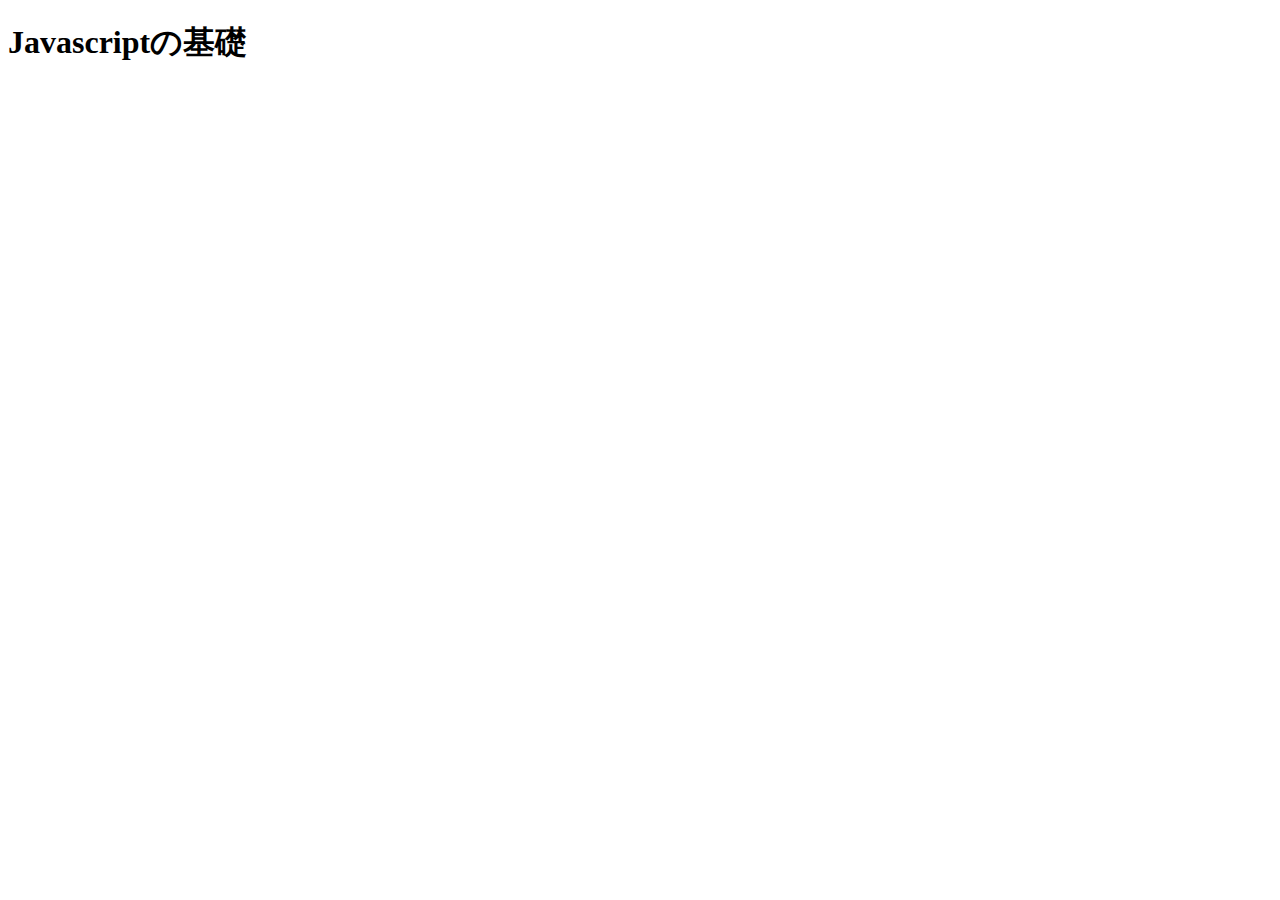
<file: sample62/index.html>
<!DOCTYPE html>
<html lang="en">
<head>
  <meta charset="UTF-8">
  <meta name="viewport" content="width=device-width, initial-scale=1.0">
  <title>Document</title>
</head>
<body>
  <h1>Javascriptの基礎</h1>
  <script src="main.js"></script>
</body>
</html>
</file>
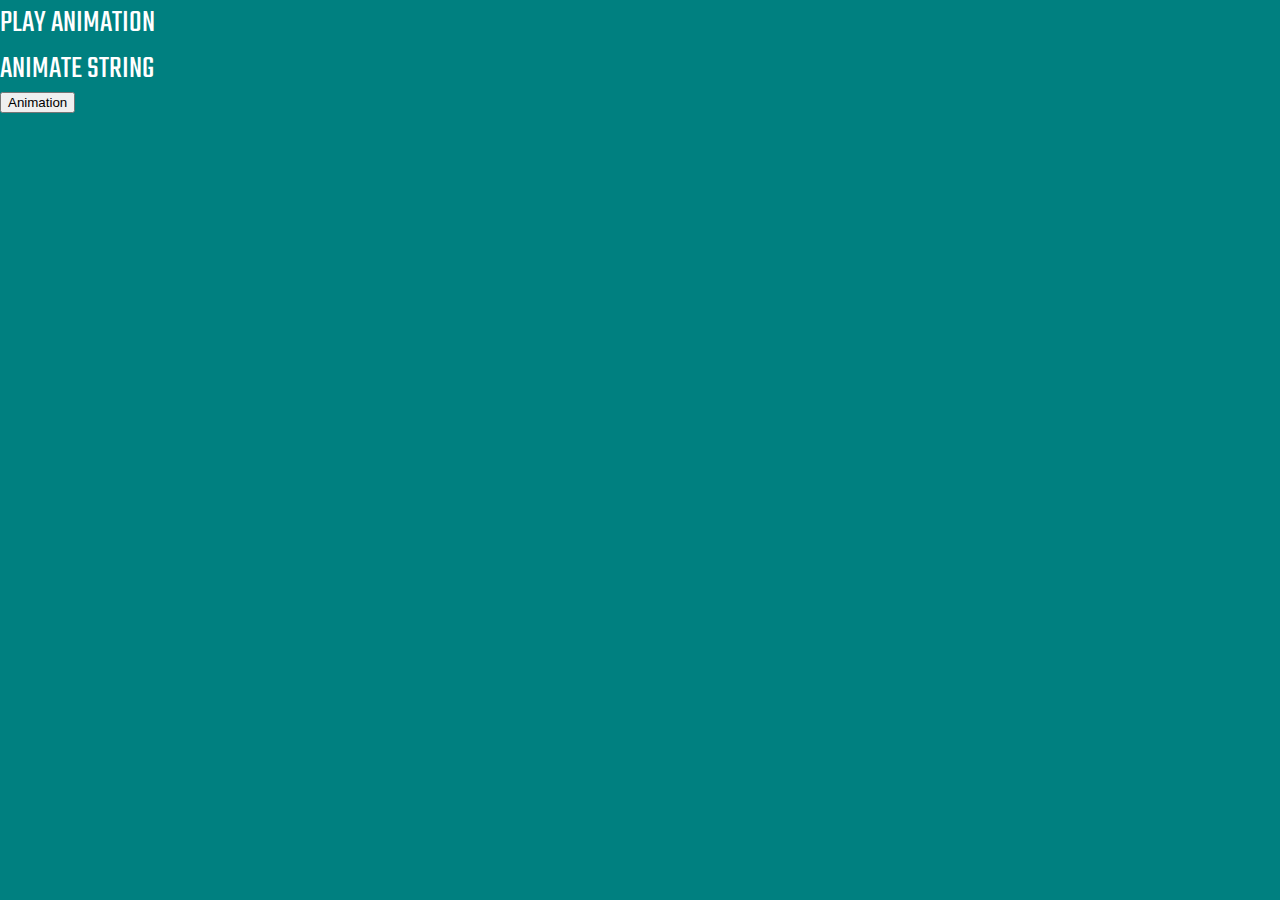
<file: sample70/index.html>
<!DOCTYPE html>
<html lang="en">
<head>
    <meta charset="UTF-8">
    <meta name="viewport" content="width=device-width, initial-scale=1.0">
    <meta http-equiv="X-UA-Compatible" content="ie=edge">
    <title>Document</title>
    <link rel="stylesheet" href="style.css">
    <link href="https://fonts.googleapis.com/css2?family=Teko:wght@500&display=swap" rel="stylesheet">
</head>
<body>
    <div id="container">
        <div class="animate-title">
            PLAY ANIMATION
        </div>
        <div class="animate-title-2">
            ANIMATE STRING
        </div>
        <button id="button">Animation</button>
    </div>
    <script src="https://cdnjs.cloudflare.com/ajax/libs/gsap/3.5.1/gsap.min.js"></script>
    <script src="main.js"></script>
</body>
</html>
</file>
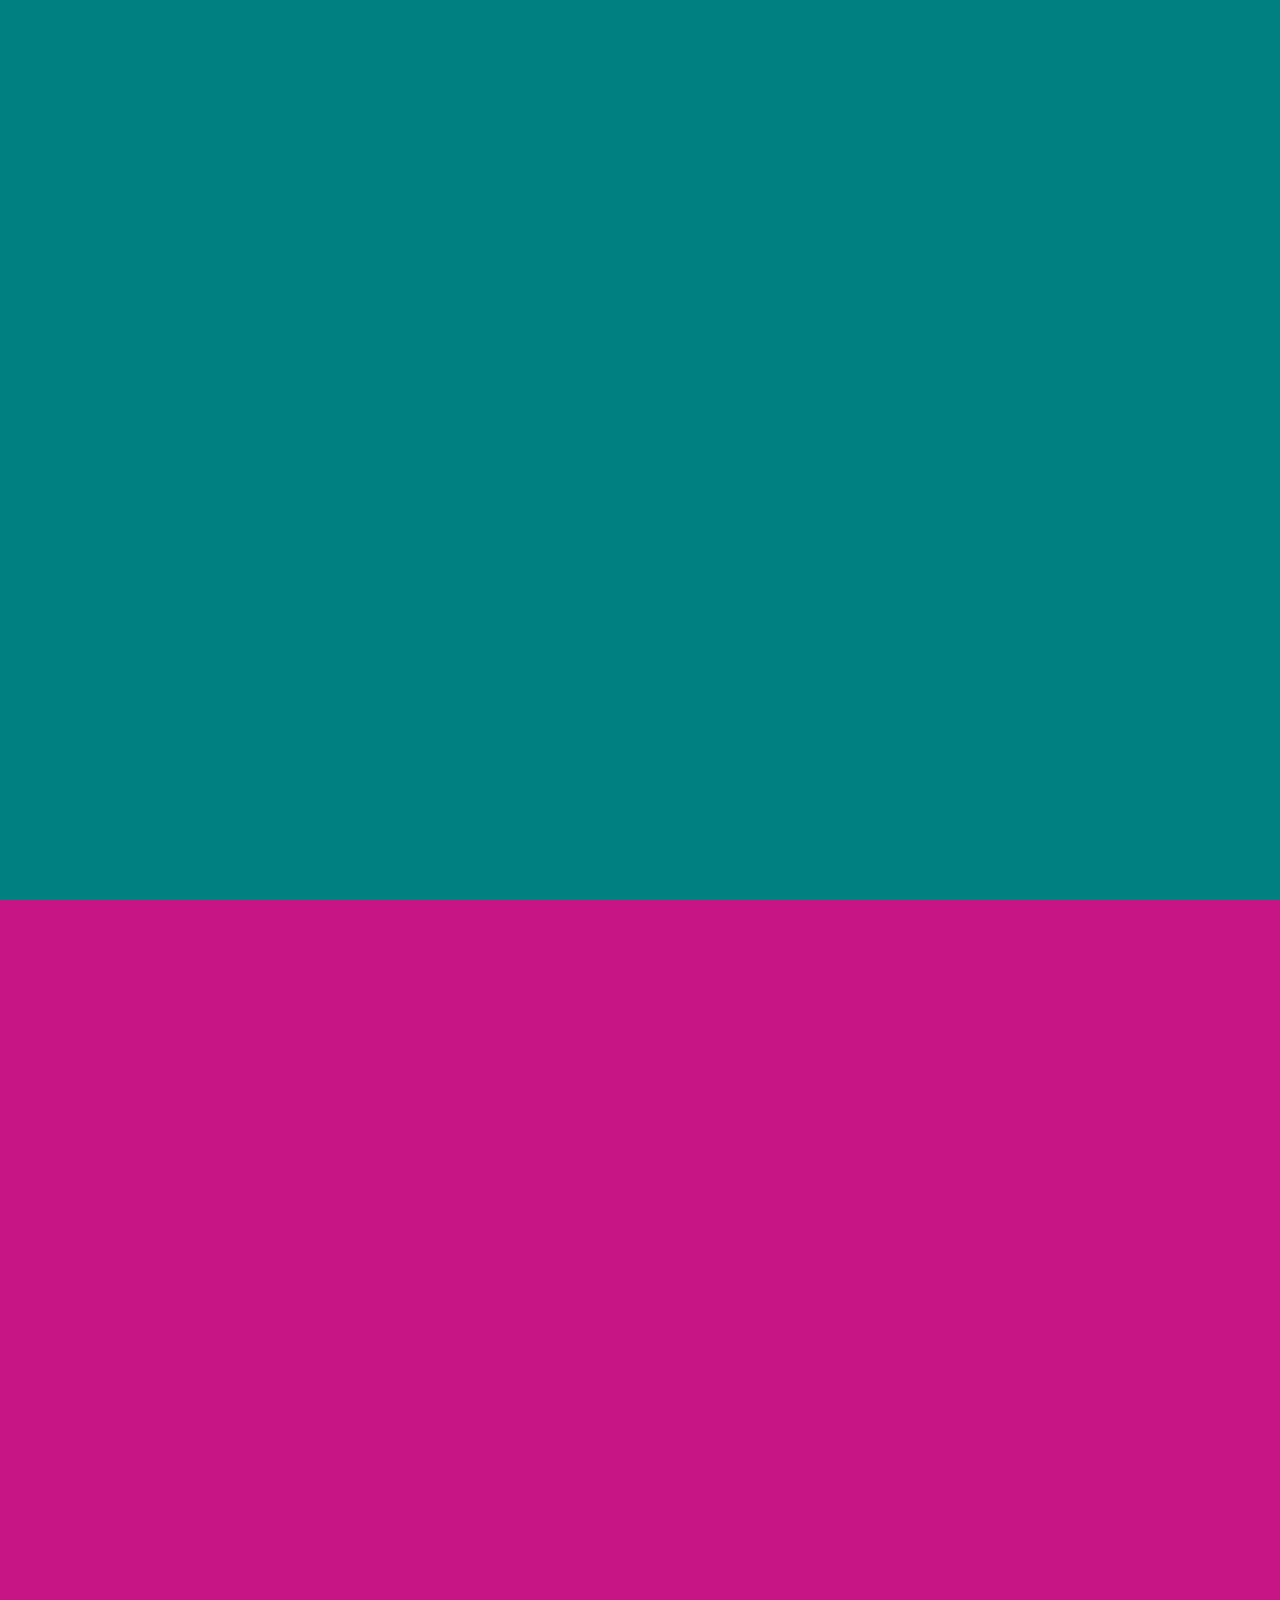
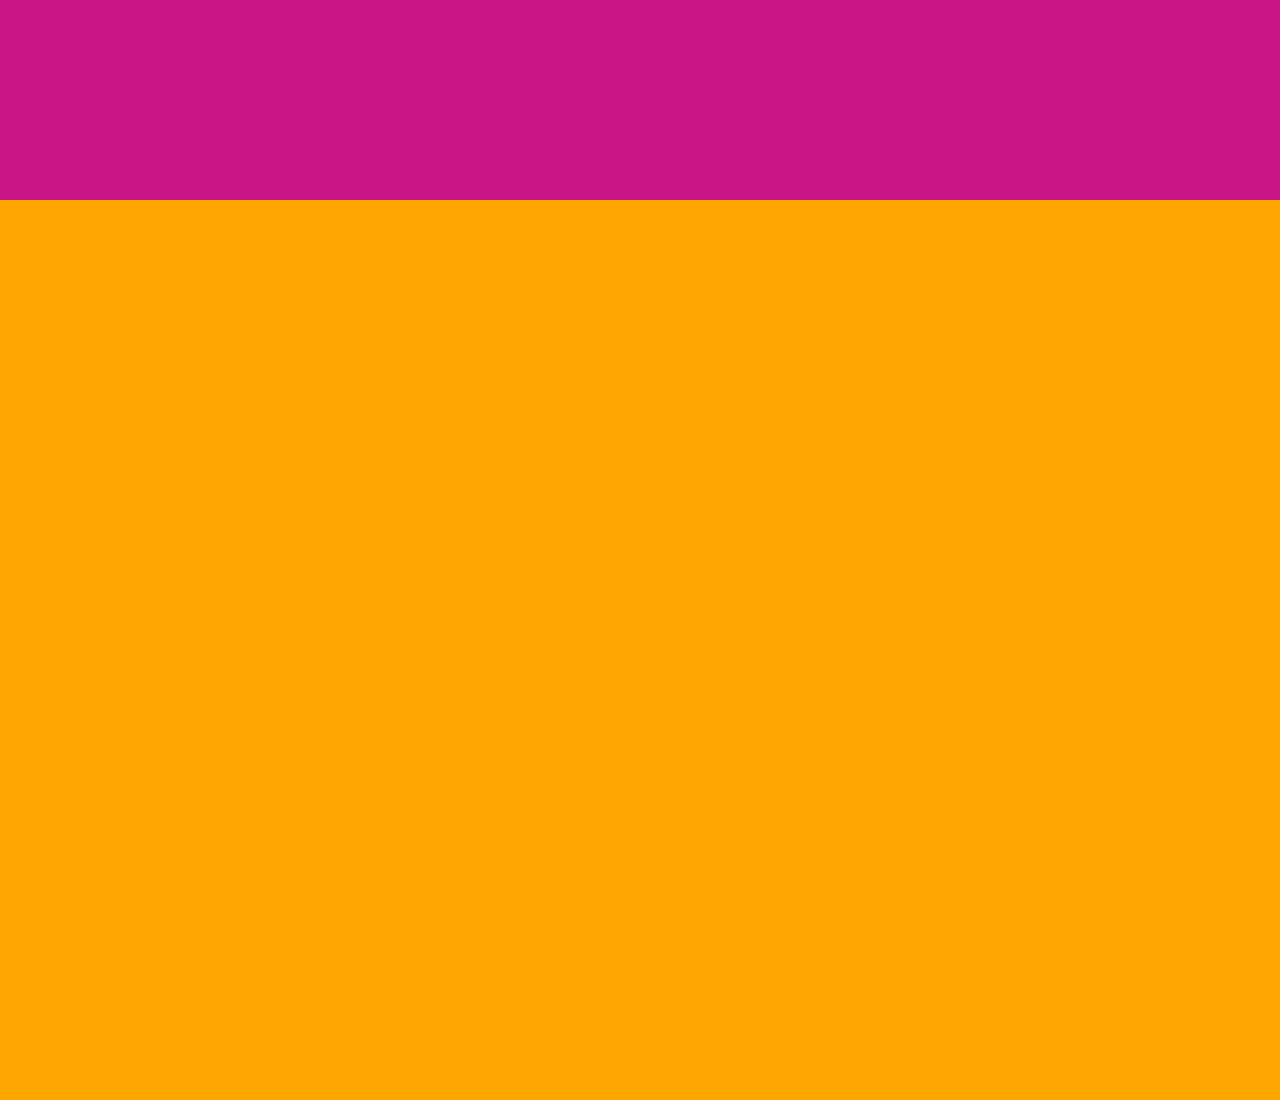
<file: sample79/index.html>
<!DOCTYPE html>
<html lang="en">

<head>
    <meta charset="UTF-8">
    <meta name="viewport" content="width=device-width, initial-scale=1.0">
    <meta http-equiv="X-UA-Compatible" content="ie=edge">
    <link rel="stylesheet" href="https://use.fontawesome.com/releases/v5.0.13/css/all.css" integrity="sha384-DNOHZ68U8hZfKXOrtjWvjxusGo9WQnrNx2sqG0tfsghAvtVlRW3tvkXWZh58N9jp" crossorigin="anonymous">
    <link href="https://fonts.googleapis.com/css2?family=Teko:wght@500&display=swap" rel="stylesheet">
    <link rel="stylesheet" href="style.css">
    <title>Document</title>
</head>

<body>
    <section>

        <div class="animate-title">Start where you are.</div>

    </section>
    <section>

        <div class="animate-title">Use what you have.</div>

    </section>
    <section>

        <div class="animate-title">Do what you can.</div>

    </section>
    <script src="text-animation.js"></script>
    <script src="main.js"></script>
</body>

</html>
</file>
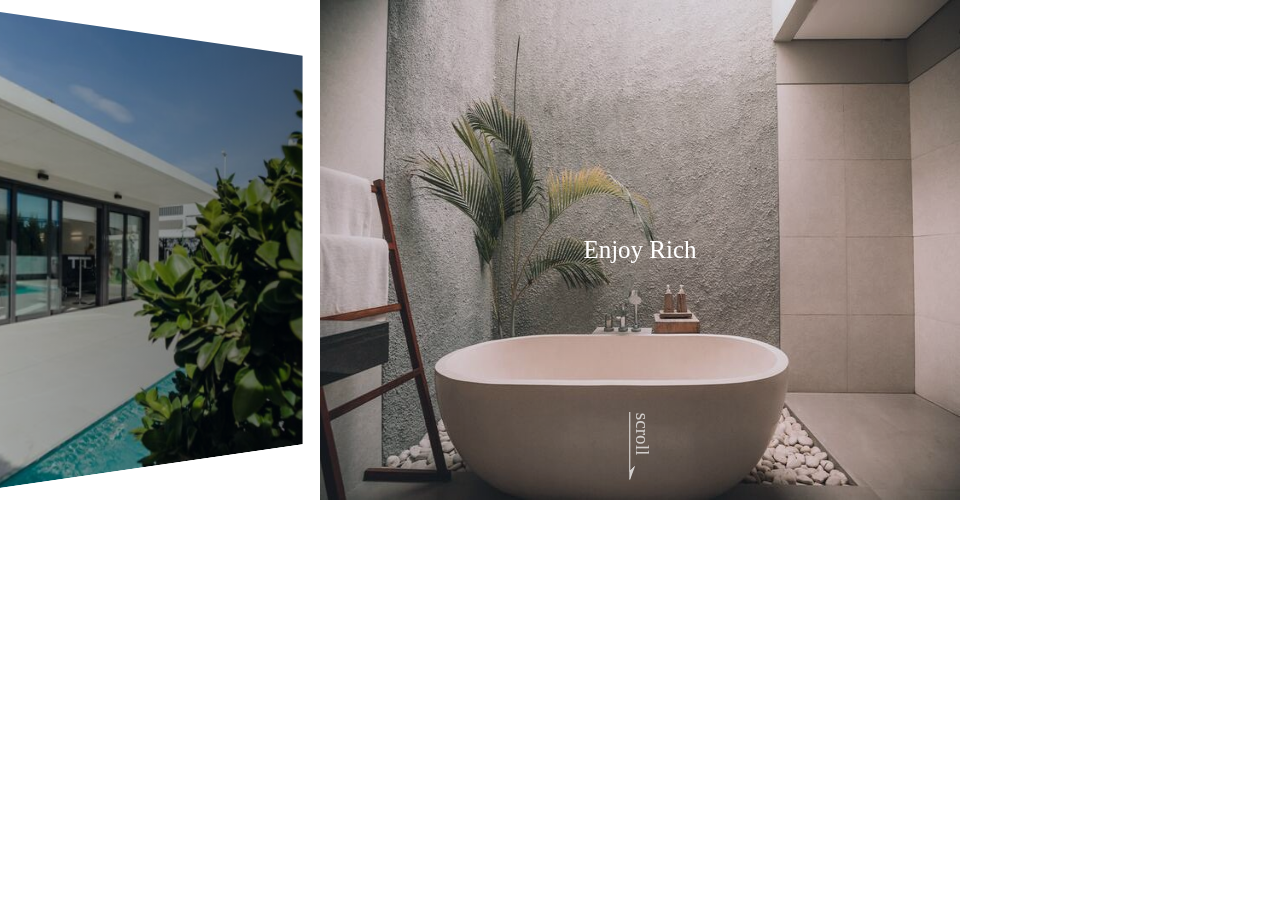
<file: sample86/index.html>
<!DOCTYPE html>
<html lang="en">
<head>
  <meta charset="UTF-8">
  <meta name="viewport" content="width=device-width, initial-scale=1.0">
  <title>Document</title>
  <link rel="stylesheet" href="https://unpkg.com/swiper/swiper-bundle.min.css">
  <link rel="stylesheet" href="style.css">
</head>
<body>
  <div class="global-container">
    <div id="container">
      <div class="hero">
        <div class="swiper-container">
          <div class="swiper-wrapper">
            <div class="swiper-slide">
              <div class="hero__title">Enjoy Rich</div>
              <img src="images/image-1.jpg" alt="">
            </div>
            <div class="swiper-slide">
              <div class="hero__title">Fantastic</div>
              <img src="images/image-2.jpg" alt="">
            </div>
            <div class="swiper-slide">
              <div class="hero__title">Experience</div>
              <img src="images/image-3.jpg" alt="">
            </div>
          </div>

          <div class="hero__footer">
            <img class="hero__downarrow" src="images/arrow.svg" alt="">
            <span class="hero__scrollText">scroll</span>
          </div>
        </div>
      </div>
    </div>
  </div>
  <script src="https://unpkg.com/swiper/swiper-bundle.min.js"></script>
  <script src="hero-slider.js"></script>
  <script src="main.js"></script>
</body>
</html>
</file>
<file: sample79/style.css>
html {
  font-family: "Teko", sans-serif;
}

body {
  margin: 0;
}

section {
  position: relative;
  height: 100vh;
  background-color: teal;
}

section:nth-child(2) {
  background-color: mediumvioletred;
}

section:nth-child(3) {
  background-color: orange;
}

.animate-title,
.tween-animate-title {
  position: absolute;
  top: 50%;
  left: 50%;
  -webkit-transform: translate(-50%, -50%);
          transform: translate(-50%, -50%);
  color: white;
  opacity: 0;
  font-size: 2em;
}

.animate-title.inview,
.tween-animate-title.inview {
  opacity: 1;
}

.animate-title.inview .char,
.tween-animate-title.inview .char {
  display: inline-block;
}

.animate-title .char,
.tween-animate-title .char {
  opacity: 0;
}

.animate-title.inview .char {
  -webkit-animation-name: kf-animate-chars;
          animation-name: kf-animate-chars;
  -webkit-animation-duration: 0.5s;
          animation-duration: 0.5s;
  -webkit-animation-timing-function: cubic-bezier(0.39, 1.57, 0.58, 1);
          animation-timing-function: cubic-bezier(0.39, 1.57, 0.58, 1);
  -webkit-animation-delay: 0s;
          animation-delay: 0s;
  -webkit-animation-iteration-count: 1;
          animation-iteration-count: 1;
  -webkit-animation-direction: normal;
          animation-direction: normal;
  -webkit-animation-fill-mode: both;
          animation-fill-mode: both;
}

.animate-title.inview .char:nth-child(1) {
  -webkit-animation-delay: 0.04s;
          animation-delay: 0.04s;
}

.animate-title.inview .char:nth-child(2) {
  -webkit-animation-delay: 0.08s;
          animation-delay: 0.08s;
}

.animate-title.inview .char:nth-child(3) {
  -webkit-animation-delay: 0.12s;
          animation-delay: 0.12s;
}

.animate-title.inview .char:nth-child(4) {
  -webkit-animation-delay: 0.16s;
          animation-delay: 0.16s;
}

.animate-title.inview .char:nth-child(5) {
  -webkit-animation-delay: 0.2s;
          animation-delay: 0.2s;
}

.animate-title.inview .char:nth-child(6) {
  -webkit-animation-delay: 0.24s;
          animation-delay: 0.24s;
}

.animate-title.inview .char:nth-child(7) {
  -webkit-animation-delay: 0.28s;
          animation-delay: 0.28s;
}

.animate-title.inview .char:nth-child(8) {
  -webkit-animation-delay: 0.32s;
          animation-delay: 0.32s;
}

.animate-title.inview .char:nth-child(9) {
  -webkit-animation-delay: 0.36s;
          animation-delay: 0.36s;
}

.animate-title.inview .char:nth-child(10) {
  -webkit-animation-delay: 0.4s;
          animation-delay: 0.4s;
}

.animate-title.inview .char:nth-child(11) {
  -webkit-animation-delay: 0.44s;
          animation-delay: 0.44s;
}

.animate-title.inview .char:nth-child(12) {
  -webkit-animation-delay: 0.48s;
          animation-delay: 0.48s;
}

.animate-title.inview .char:nth-child(13) {
  -webkit-animation-delay: 0.52s;
          animation-delay: 0.52s;
}

.animate-title.inview .char:nth-child(14) {
  -webkit-animation-delay: 0.56s;
          animation-delay: 0.56s;
}

.animate-title.inview .char:nth-child(15) {
  -webkit-animation-delay: 0.6s;
          animation-delay: 0.6s;
}

.animate-title.inview .char:nth-child(16) {
  -webkit-animation-delay: 0.64s;
          animation-delay: 0.64s;
}

.animate-title.inview .char:nth-child(17) {
  -webkit-animation-delay: 0.68s;
          animation-delay: 0.68s;
}

.animate-title.inview .char:nth-child(18) {
  -webkit-animation-delay: 0.72s;
          animation-delay: 0.72s;
}

.animate-title.inview .char:nth-child(19) {
  -webkit-animation-delay: 0.76s;
          animation-delay: 0.76s;
}

.animate-title.inview .char:nth-child(20) {
  -webkit-animation-delay: 0.8s;
          animation-delay: 0.8s;
}

.animate-title.inview .char:nth-child(21) {
  -webkit-animation-delay: 0.84s;
          animation-delay: 0.84s;
}

.animate-title.inview .char:nth-child(22) {
  -webkit-animation-delay: 0.88s;
          animation-delay: 0.88s;
}

.animate-title.inview .char:nth-child(23) {
  -webkit-animation-delay: 0.92s;
          animation-delay: 0.92s;
}

.animate-title.inview .char:nth-child(24) {
  -webkit-animation-delay: 0.96s;
          animation-delay: 0.96s;
}

.animate-title.inview .char:nth-child(25) {
  -webkit-animation-delay: 1s;
          animation-delay: 1s;
}

.animate-title.inview .char:nth-child(26) {
  -webkit-animation-delay: 1.04s;
          animation-delay: 1.04s;
}

.animate-title.inview .char:nth-child(27) {
  -webkit-animation-delay: 1.08s;
          animation-delay: 1.08s;
}

.animate-title.inview .char:nth-child(28) {
  -webkit-animation-delay: 1.12s;
          animation-delay: 1.12s;
}

.animate-title.inview .char:nth-child(29) {
  -webkit-animation-delay: 1.16s;
          animation-delay: 1.16s;
}

.animate-title.inview .char:nth-child(30) {
  -webkit-animation-delay: 1.2s;
          animation-delay: 1.2s;
}

@-webkit-keyframes kf-animate-chars {
  0% {
    opacity: 0;
    -webkit-transform: translateY(-50%);
            transform: translateY(-50%);
  }
  100% {
    opacity: 1;
    -webkit-transform: translateY(0);
            transform: translateY(0);
  }
}

@keyframes kf-animate-chars {
  0% {
    opacity: 0;
    -webkit-transform: translateY(-50%);
            transform: translateY(-50%);
  }
  100% {
    opacity: 1;
    -webkit-transform: translateY(0);
            transform: translateY(0);
  }
}
/*# sourceMappingURL=style.css.map */
</file>
<file: sample70/style.css>
html {
  font-family: 'Teko', sans-serif;
}

body {
  margin: 0;
}

#container {
  position: relative;
  height: 100vh;
  background-color: teal;
}

.animate-title,
.animate-title-2 {
  color: white;
  opacity: 0;
  font-size: 2em;
}

.animate-title.inview,
.animate-title-2.inview {
  opacity: 1;
}

.animate-title.inview .char,
.animate-title-2.inview .char {
  display: inline-block;
  -webkit-animation-name: kf-animate-chars;
          animation-name: kf-animate-chars;
  -webkit-animation-duration: 0.5s;
          animation-duration: 0.5s;
  -webkit-animation-timing-function: cubic-bezier(0.39, 1.57, 0.58, 1);
          animation-timing-function: cubic-bezier(0.39, 1.57, 0.58, 1);
  -webkit-animation-delay: 0s;
          animation-delay: 0s;
  -webkit-animation-iteration-count: 1;
          animation-iteration-count: 1;
  -webkit-animation-direction: normal;
          animation-direction: normal;
  -webkit-animation-fill-mode: both;
          animation-fill-mode: both;
}

.animate-title.inview .char:nth-child(1),
.animate-title-2.inview .char:nth-child(1) {
  -webkit-animation-delay: 0.04s;
          animation-delay: 0.04s;
}

.animate-title.inview .char:nth-child(2),
.animate-title-2.inview .char:nth-child(2) {
  -webkit-animation-delay: 0.08s;
          animation-delay: 0.08s;
}

.animate-title.inview .char:nth-child(3),
.animate-title-2.inview .char:nth-child(3) {
  -webkit-animation-delay: 0.12s;
          animation-delay: 0.12s;
}

.animate-title.inview .char:nth-child(4),
.animate-title-2.inview .char:nth-child(4) {
  -webkit-animation-delay: 0.16s;
          animation-delay: 0.16s;
}

.animate-title.inview .char:nth-child(5),
.animate-title-2.inview .char:nth-child(5) {
  -webkit-animation-delay: 0.2s;
          animation-delay: 0.2s;
}

.animate-title.inview .char:nth-child(6),
.animate-title-2.inview .char:nth-child(6) {
  -webkit-animation-delay: 0.24s;
          animation-delay: 0.24s;
}

.animate-title.inview .char:nth-child(7),
.animate-title-2.inview .char:nth-child(7) {
  -webkit-animation-delay: 0.28s;
          animation-delay: 0.28s;
}

.animate-title.inview .char:nth-child(8),
.animate-title-2.inview .char:nth-child(8) {
  -webkit-animation-delay: 0.32s;
          animation-delay: 0.32s;
}

.animate-title.inview .char:nth-child(9),
.animate-title-2.inview .char:nth-child(9) {
  -webkit-animation-delay: 0.36s;
          animation-delay: 0.36s;
}

@-webkit-keyframes kf-animate-chars {
  0% {
    opacity: 0;
    -webkit-transform: translateY(-50%);
            transform: translateY(-50%);
  }
  100% {
    opacity: 1;
    -webkit-transform: translateY(0);
            transform: translateY(0);
  }
}

@keyframes kf-animate-chars {
  0% {
    opacity: 0;
    -webkit-transform: translateY(-50%);
            transform: translateY(-50%);
  }
  100% {
    opacity: 1;
    -webkit-transform: translateY(0);
            transform: translateY(0);
  }
}
/*# sourceMappingURL=style.css.map */
</file>
<file: sample86/style.css>
.swiper-slide {
  height: 500px;
  overflow: hidden;
}

.swiper-slide > img {
  width: 100%;
  height: 100%;
  max-width: 100%;
  -webkit-transform: scale(1.3);
          transform: scale(1.3);
  -webkit-transition: -webkit-transform 1.9s ease;
  transition: -webkit-transform 1.9s ease;
  transition: transform 1.9s ease;
  transition: transform 1.9s ease, -webkit-transform 1.9s ease;
}

.swiper-slide::after {
  content: "";
  position: absolute;
  top: 0;
  left: 0;
  width: 100%;
  height: 100%;
  background-color: rgba(0, 61, 125, 0.1);
}

.swiper-slide-active > img {
  -webkit-transform: none;
          transform: none;
}

.swiper-slide-active .hero__title {
  opacity: 1;
  -webkit-transform: translate(-50%, -50%);
          transform: translate(-50%, -50%);
}

.hero__title {
  position: absolute;
  top: 50%;
  left: 50%;
  -webkit-transform: translate(-50%, calc(-50% + 20px));
          transform: translate(-50%, calc(-50% + 20px));
  opacity: 0;
  color: white;
  font-size: 25px;
  z-index: 2;
  -webkit-transition: opacity 0.3s ease 1s, -webkit-transform 0.3s ease 1s;
  transition: opacity 0.3s ease 1s, -webkit-transform 0.3s ease 1s;
  transition: opacity 0.3s ease 1s, transform 0.3s ease 1s;
  transition: opacity 0.3s ease 1s, transform 0.3s ease 1s, -webkit-transform 0.3s ease 1s;
}

.hero__footer {
  height: 68px;
  width: 22px;
  position: absolute;
  left: 50%;
  bottom: 20px;
  -webkit-transform: translateX(-50%);
          transform: translateX(-50%);
  z-index: 2;
  overflow: hidden;
}

.hero__downarrow {
  position: absolute;
  left: 0;
  bottom: 0;
  width: 6px;
  -webkit-animation-name: kf-arrow-anime;
          animation-name: kf-arrow-anime;
  -webkit-animation-duration: 2s;
          animation-duration: 2s;
  -webkit-animation-timing-function: linear;
          animation-timing-function: linear;
  -webkit-animation-delay: 0s;
          animation-delay: 0s;
  -webkit-animation-iteration-count: infinite;
          animation-iteration-count: infinite;
  -webkit-animation-direction: normal;
          animation-direction: normal;
  -webkit-animation-fill-mode: forwards;
          animation-fill-mode: forwards;
}

.hero__scrollText {
  position: absolute;
  -webkit-transform: rotate(90deg);
          transform: rotate(90deg);
  color: rgba(255, 255, 255, 0.7);
  top: 11px;
  left: -8px;
  font-size: 1.2em;
}

@-webkit-keyframes kf-arrow-anime {
  0%, 50%, 100% {
    -webkit-transform: translateY(-10%);
            transform: translateY(-10%);
  }
  30% {
    -webkit-transform: none;
            transform: none;
  }
}

@keyframes kf-arrow-anime {
  0%, 50%, 100% {
    -webkit-transform: translateY(-10%);
            transform: translateY(-10%);
  }
  30% {
    -webkit-transform: none;
            transform: none;
  }
}

body {
  margin: 0;
}
/*# sourceMappingURL=style.css.map */
</file>
